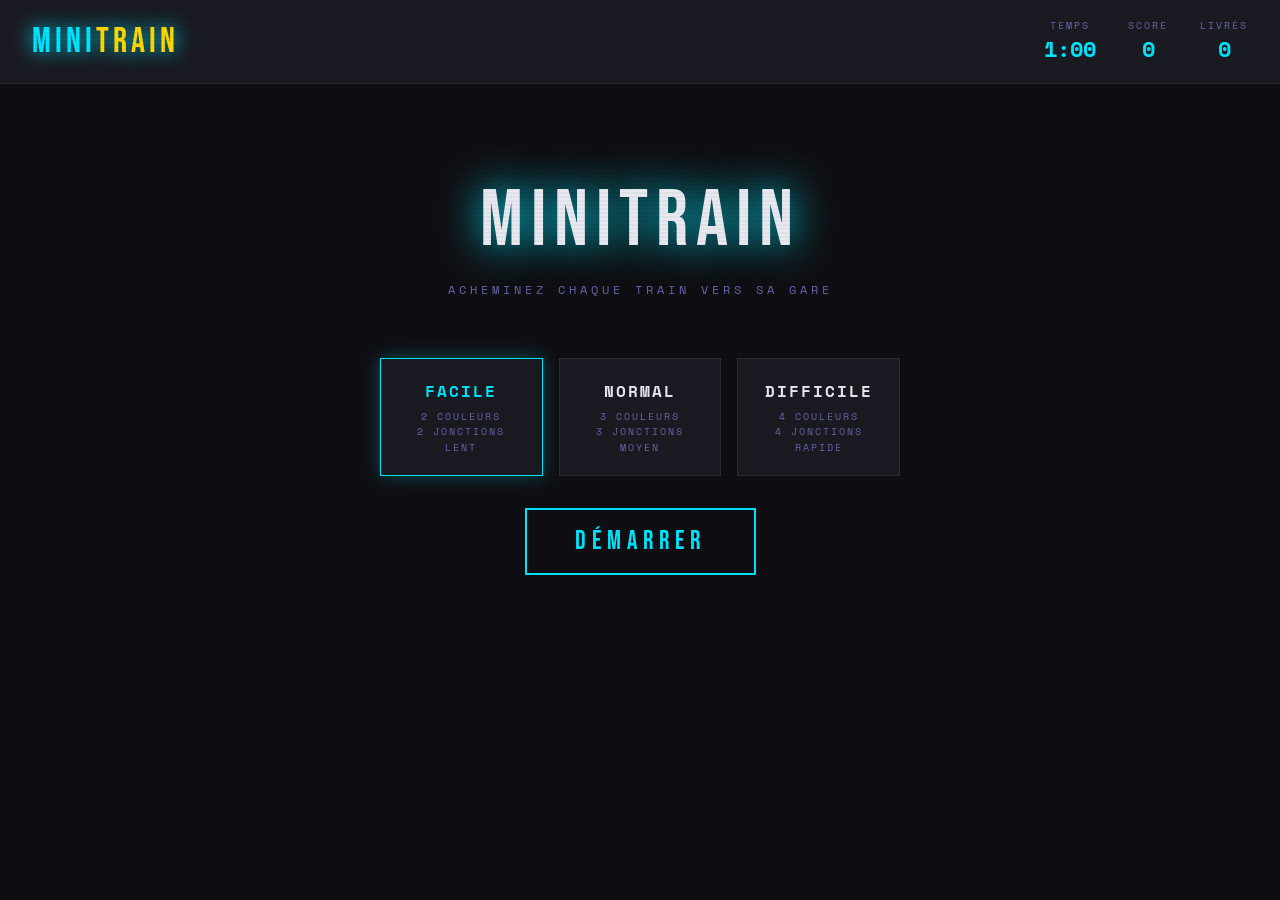
<file: Projet-JEU-MINI-TRAIN-main/Projet-JEU-MINI-TRAIN-main/PROJET-MINI-TRAIN/index.html>
<!DOCTYPE html>
<html lang="fr">
<head>
  <meta charset="UTF-8">
  <meta name="viewport" content="width=device-width, initial-scale=1.0">
  <title>MiniTrain</title>
  <link rel="stylesheet" href="style.css">
</head>
<body>

<header>
  <div class="logo">Mini<span>Train</span></div>
  <div id="hud">
    <div class="hud-item">
      <div class="hud-label">Temps</div>
      <div class="hud-value" id="hud-timer">1:00</div>
    </div>
    <div class="hud-item">
      <div class="hud-label">Score</div>
      <div class="hud-value" id="hud-score">0</div>
    </div>
    <div class="hud-item">
      <div class="hud-label">Livrés</div>
      <div class="hud-value" id="hud-done">0</div>
    </div>
  </div>
</header>

<div id="main">

  <!-- MENU -->
  <div id="menu-screen" class="screen active">
    <div class="menu-title">MINITRAIN</div>
    <div class="menu-subtitle">Acheminez chaque train vers sa gare</div>
    <div class="difficulty-grid">
      <button class="diff-btn selected" data-diff="easy">
        <span class="diff-name">Facile</span>
        <span class="diff-info">2 couleurs<br>2 jonctions<br>Lent</span>
      </button>
      <button class="diff-btn" data-diff="medium">
        <span class="diff-name">Normal</span>
        <span class="diff-info">3 couleurs<br>3 jonctions<br>Moyen</span>
      </button>
      <button class="diff-btn" data-diff="hard">
        <span class="diff-name">Difficile</span>
        <span class="diff-info">4 couleurs<br>4 jonctions<br>Rapide</span>
      </button>
    </div>
    <button class="btn-start" id="btn-start">DÉMARRER</button>
  </div>

  <!-- GAME -->
  <div id="game-screen" class="screen">
    <div id="canvas-container">
      <canvas id="gameCanvas"></canvas>
    </div>
    <div class="hint">Cliquez sur une jonction (cercle) pour changer la direction des rails</div>
  </div>

  <!-- GAME OVER -->
  <div id="over-screen" class="screen">
    <div class="over-title">PARTIE TERMINÉE</div>
    <div class="over-score">SCORE FINAL</div>
    <div class="over-score-value" id="final-score">0</div>
    <div class="over-detail" id="final-detail"></div>
    <div class="btn-group">
      <button class="btn-sec" id="btn-retry">Rejouer</button>
      <button class="btn-sec" id="btn-menu">Menu</button>
    </div>
  </div>

</div>

<div id="toast"></div>

<script src="game.js"></script>
</body>
</html>
</file>
<file: Projet-JEU-MINI-TRAIN-main/Projet-JEU-MINI-TRAIN-main/PROJET-MINI-TRAIN/style.css>
@import url('https://fonts.googleapis.com/css2?family=Space+Mono:wght@400;700&family=Bebas+Neue&display=swap');

* { margin: 0; padding: 0; box-sizing: border-box; }

/*declaration de toutes les couleurs principales dans le jeux */
:root {
  --bg: #0f0f13;
  --panel: #1a1a22;
  --border: #2a2a38;
  --text: #e8e8f0;
  --muted: #6666aa;
  --accent: #00e5ff;
  --gold: #ffd700;
  --rail: #888899;
  --rail-glow: rgba(0,229,255,0.3);
}

/* ─── BASE ─── */

body {
  background: var(--bg);
  color: var(--text);
  font-family: 'Space Mono', monospace;
  min-height: 100vh;
  display: flex;
  flex-direction: column;
  align-items: center;
  overflow-x: hidden;
}

/* scanline overlay = style retro‑gaming geometry dash*/
body::before {
  content: '';
  position: fixed;
  inset: 0;
  background: repeating-linear-gradient(
    0deg,
    transparent,
    transparent 2px,
    rgba(0,0,0,0.03) 2px,
    rgba(0,0,0,0.03) 4px
  );
  pointer-events: none;
  z-index: 1000;
}

/* ─── HEADER / HUD ─── */
/*info sur le jeux comme le temps le nb de pts etc a l'en-tete coin droit */

header {
  width: 100%;
  padding: 18px 32px;
  display: flex;
  align-items: center;
  justify-content: space-between;
  border-bottom: 1px solid var(--border);
  background: var(--panel);
}

.logo {
  font-family: 'Bebas Neue', sans-serif;
  font-size: 2.2rem;
  letter-spacing: 4px;
  color: var(--accent);
  text-shadow: 0 0 20px var(--accent);
}

.logo span { color: var(--gold); }

#hud {
  display: flex;
  gap: 32px;
  align-items: center;
}

.hud-item { text-align: center; }

.hud-label {
  font-size: 0.6rem;
  color: var(--muted);
  letter-spacing: 2px;
  text-transform: uppercase;
}

.hud-value {
  font-size: 1.4rem;
  font-weight: 700;
  color: var(--accent);
}

#hud-timer.danger {
  color: #ff4466;
  animation: blink 0.5s infinite;
}

@keyframes blink {
  0%, 100% { opacity: 1; }
  50%       { opacity: 0.4; }
}

/* ─── MAIN LAYOUT ─── */
/*mise en page principale pour acceuil jeux et fin*/
#main {
  flex: 1;
  display: flex;
  flex-direction: column;
  align-items: center;
  padding: 24px 16px;
  gap: 20px;
  width: 100%;
  max-width: 900px;
}

/* ─── SCREEN MANAGEMENT ─── */
/*changement d ecran un seul ecran visible a la foi*/
.screen { display: none; width: 100%; }
.screen.active {
  display: flex;
  flex-direction: column;
  align-items: center;
  gap: 20px;
}

/* ─── MENU SCREEN ─── */
/*ecran d' acceuil*/

#menu-screen {
  justify-content: center;
  min-height: 60vh;
}

.menu-title {
  font-family: 'Bebas Neue', sans-serif;
  font-size: 5rem;
  letter-spacing: 8px;
  color: var(--text);
  text-shadow: 0 0 40px var(--accent);
  line-height: 1;
}

.menu-subtitle {
  font-size: 0.75rem;
  color: var(--muted);
  letter-spacing: 4px;
  text-transform: uppercase;
  margin-bottom: 40px;
}

.difficulty-grid {
  display: grid;
  grid-template-columns: repeat(3, 1fr);
  gap: 16px;
  width: 100%;
  max-width: 520px;
}

.diff-btn {
  padding: 20px 10px;
  border: 1px solid var(--border);
  background: var(--panel);
  color: var(--text);
  font-family: 'Space Mono', monospace;
  font-size: 0.75rem;
  letter-spacing: 2px;
  cursor: pointer;
  transition: all 0.2s;
  text-transform: uppercase;
  position: relative;
  overflow: hidden;
}

.diff-btn::before {
  content: '';
  position: absolute;
  inset: 0;
  background: var(--accent);
  opacity: 0;
  transition: opacity 0.2s;
}

.diff-btn:hover::before { opacity: 0.08; }
.diff-btn:hover {
  border-color: var(--accent);
  color: var(--accent);
  transform: translateY(-2px);
}

.diff-btn.selected {
  border-color: var(--accent);
  color: var(--accent);
  box-shadow: 0 0 16px rgba(0,229,255,0.3);
}

.diff-name {
  font-size: 1rem;
  font-weight: 700;
  display: block;
  margin-bottom: 6px;
}

.diff-info {
  font-size: 0.6rem;
  color: var(--muted);
  display: block;
  line-height: 1.6;
}

.btn-start {
  padding: 16px 48px;
  background: transparent;
  border: 2px solid var(--accent);
  color: var(--accent);
  font-family: 'Bebas Neue', sans-serif;
  font-size: 1.6rem;
  letter-spacing: 6px;
  cursor: pointer;
  transition: all 0.2s;
  margin-top: 12px;
}

.btn-start:hover {
  background: var(--accent);
  color: var(--bg);
  box-shadow: 0 0 30px var(--accent);
  transform: translateY(-2px);
}

/* ─── GAME SCREEN ─── */
/*ecran de jeux*/

#game-screen { align-items: center; }

#canvas-container {
  position: relative;
  border: 1px solid var(--border);
  box-shadow: 0 0 40px rgba(0,229,255,0.05), inset 0 0 40px rgba(0,0,0,0.5);
  background: #0a0a10;
}

canvas { display: block; cursor: pointer; }

/*message d'aide fixe pour indiquer comment jouer il s'affiche en bas de la partie pendant le jeux*/
.hint {
  font-size: 0.65rem;
  color: var(--muted);
  letter-spacing: 2px;
  text-align: center;
}

/* ─── GAME OVER SCREEN ─── */
/*ecran de fin */

#over-screen {
  justify-content: center;
  min-height: 60vh;
  text-align: center;
}

.over-title {
  font-family: 'Bebas Neue', sans-serif;
  font-size: 4rem;
  letter-spacing: 6px;
  color: var(--gold);
  text-shadow: 0 0 30px var(--gold);
}

.over-score {
  font-size: 0.75rem;
  color: var(--muted);
  letter-spacing: 4px;
  margin-bottom: 8px;
}

.over-score-value {
  font-family: 'Bebas Neue', sans-serif;
  font-size: 5rem;
  color: var(--accent);
  text-shadow: 0 0 30px var(--accent);
  line-height: 1;
}

.over-detail {
  font-size: 0.7rem;
  color: var(--muted); /*  couleur discret */
  margin-top: 12px;
}

.btn-group {
  display: flex;
  gap: 16px;
  margin-top: 32px;
}

.btn-sec {
  padding: 12px 32px;
  background: transparent;
  border: 1px solid var(--border);
  color: var(--muted);
  font-family: 'Space Mono', monospace;
  font-size: 0.7rem;
  letter-spacing: 2px;
  cursor: pointer;
  transition: all 0.2s;
  text-transform: uppercase;
}

.btn-sec:hover {
  border-color: var(--accent);
  color: var(--accent);
}

/* ─── TOAST ─── */
/*petite notif en bas de ton jeux pour dire quand c'est bon ou pas */

#toast {
  position: fixed;
  bottom: 32px;
  left: 50%;
  transform: translateX(-50%) translateY(80px);
  background: var(--panel);
  border: 1px solid var(--border);
  padding: 10px 24px;
  font-size: 0.7rem;
  letter-spacing: 2px;
  opacity: 0;
  transition: all 0.3s;
  z-index: 999;
  text-transform: uppercase;
}

#toast.show {
  opacity: 1;
  transform: translateX(-50%) translateY(0);
}

#toast.good { border-color: #00ff88; color: #00ff88; }
#toast.bad  { border-color: #ff4466; color: #ff4466; }
</file>
